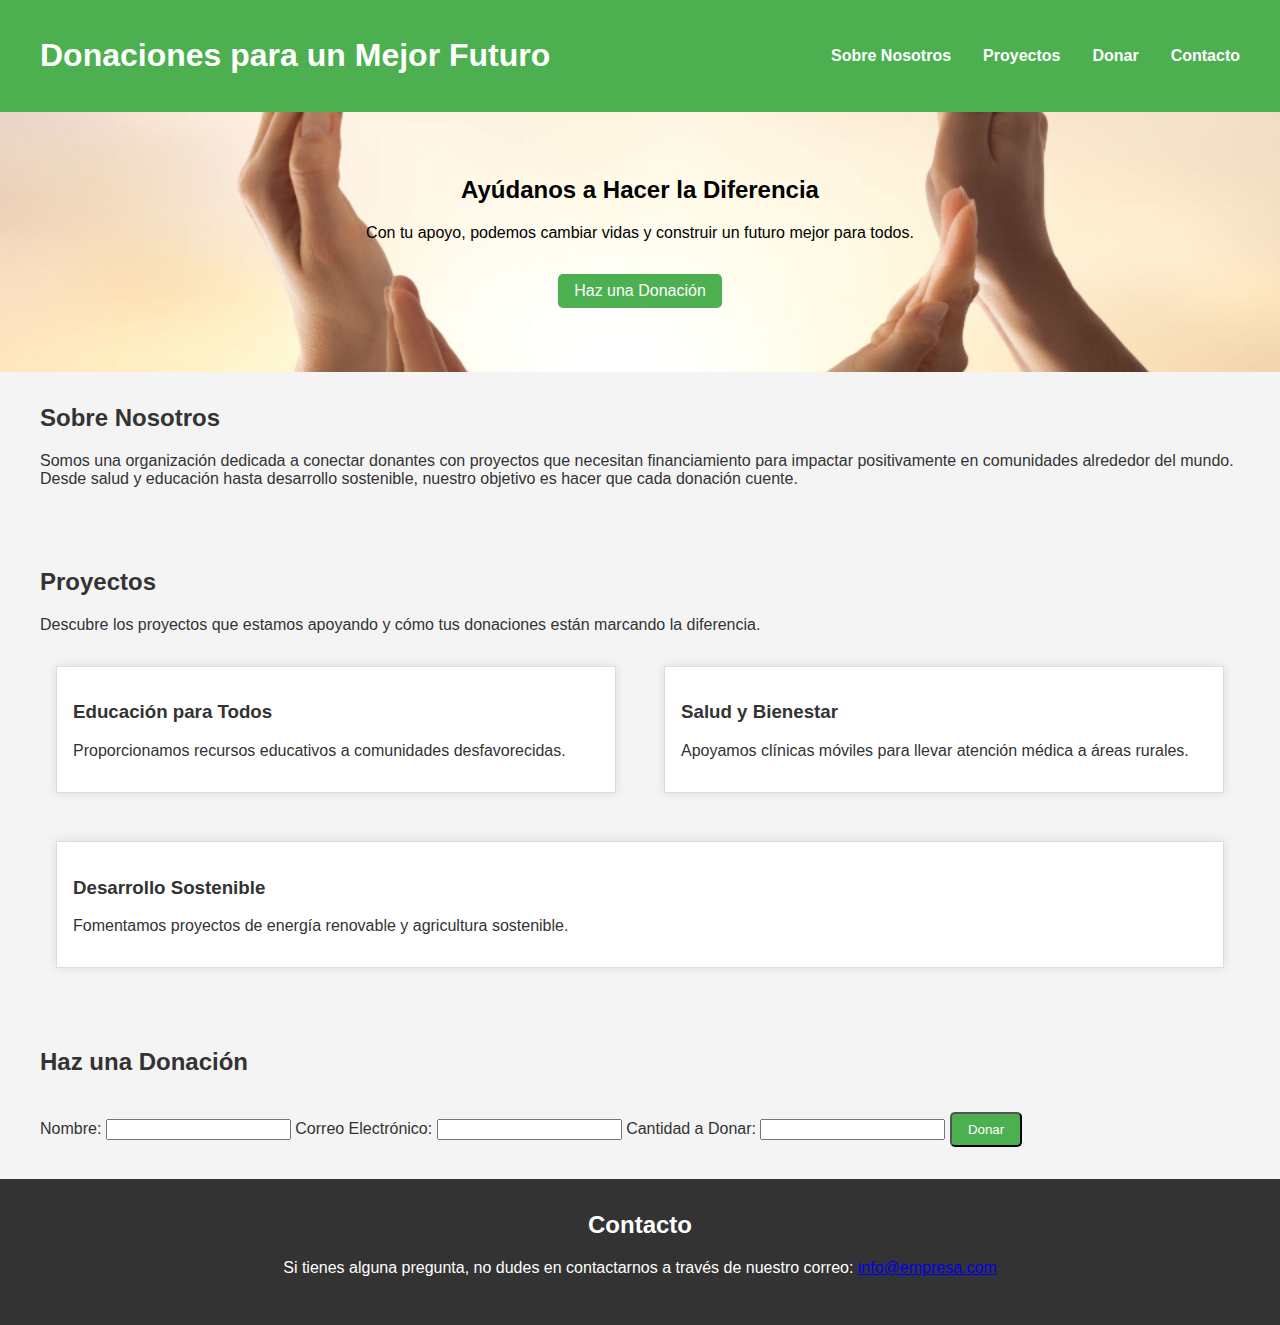
<file: Index.html>
<!DOCTYPE html>
<html lang="es">
<head>
    <meta charset="UTF-8">
    <meta name="viewport" content="width=device-width, initial-scale=1.0">
    <title>Empresa de Donaciones</title>
    <link rel="stylesheet" href="Style.css">
</head>
<body>
    <header>
        <div class="container">
            <h1>Donaciones para un Mejor Futuro</h1>
            <nav>
                <ul>
                    <li><a href="#about">Sobre Nosotros</a></li>
                    <li><a href="#projects">Proyectos</a></li>
                    <li><a href="#donate">Donar</a></li>
                    <li><a href="#contact">Contacto</a></li>
                </ul>
            </nav>
        </div>
    </header>
    
    <main>
        <section id="hero">
            <div class="container">
                <h2>Ayúdanos a Hacer la Diferencia</h2>
                <p>Con tu apoyo, podemos cambiar vidas y construir un futuro mejor para todos.</p>
                <a href="#donate" class="btn">Haz una Donación</a>
            </div>
        </section>
        
        <section id="about" class="section">
            <div class="container">
                <h2>Sobre Nosotros</h2>
                <p>Somos una organización dedicada a conectar donantes con proyectos que necesitan financiamiento para impactar positivamente en comunidades alrededor del mundo. Desde salud y educación hasta desarrollo sostenible, nuestro objetivo es hacer que cada donación cuente.</p>
            </div>
        </section>
        
        <section id="projects" class="section">
            <div class="container">
                <h2>Proyectos</h2>
                <p>Descubre los proyectos que estamos apoyando y cómo tus donaciones están marcando la diferencia.</p>
                <div class="project-list">
                    <div class="project">
                        <h3>Educación para Todos</h3>
                        <p>Proporcionamos recursos educativos a comunidades desfavorecidas.</p>
                    </div>
                    <div class="project">
                        <h3>Salud y Bienestar</h3>
                        <p>Apoyamos clínicas móviles para llevar atención médica a áreas rurales.</p>
                    </div>
                    <div class="project">
                        <h3>Desarrollo Sostenible</h3>
                        <p>Fomentamos proyectos de energía renovable y agricultura sostenible.</p>
                    </div>
                </div>
            </div>
        </section>
        
        <section id="donate" class="section">
            <div class="container">
                <h2>Haz una Donación</h2>
                <form id="donationForm">
                    <label for="name">Nombre:</label>
                    <input type="text" id="name" name="name" required>
                    
                    <label for="email">Correo Electrónico:</label>
                    <input type="email" id="email" name="email" required>
                    
                    <label for="amount">Cantidad a Donar:</label>
                    <input type="number" id="amount" name="amount" required>
                    
                    <button type="submit" class="btn">Donar</button>
                </form>
            </div>
        </section>
    </main>
    
    <footer id="contact" class="section">
        <div class="container">
            <h2>Contacto</h2>
            <p>Si tienes alguna pregunta, no dudes en contactarnos a través de nuestro correo: <a href="mailto:info@empresa.com">info@empresa.com</a></p>
        </div>
    </footer>
    
    <script src="scripts.js"></script>
</body>
</html>
</file>
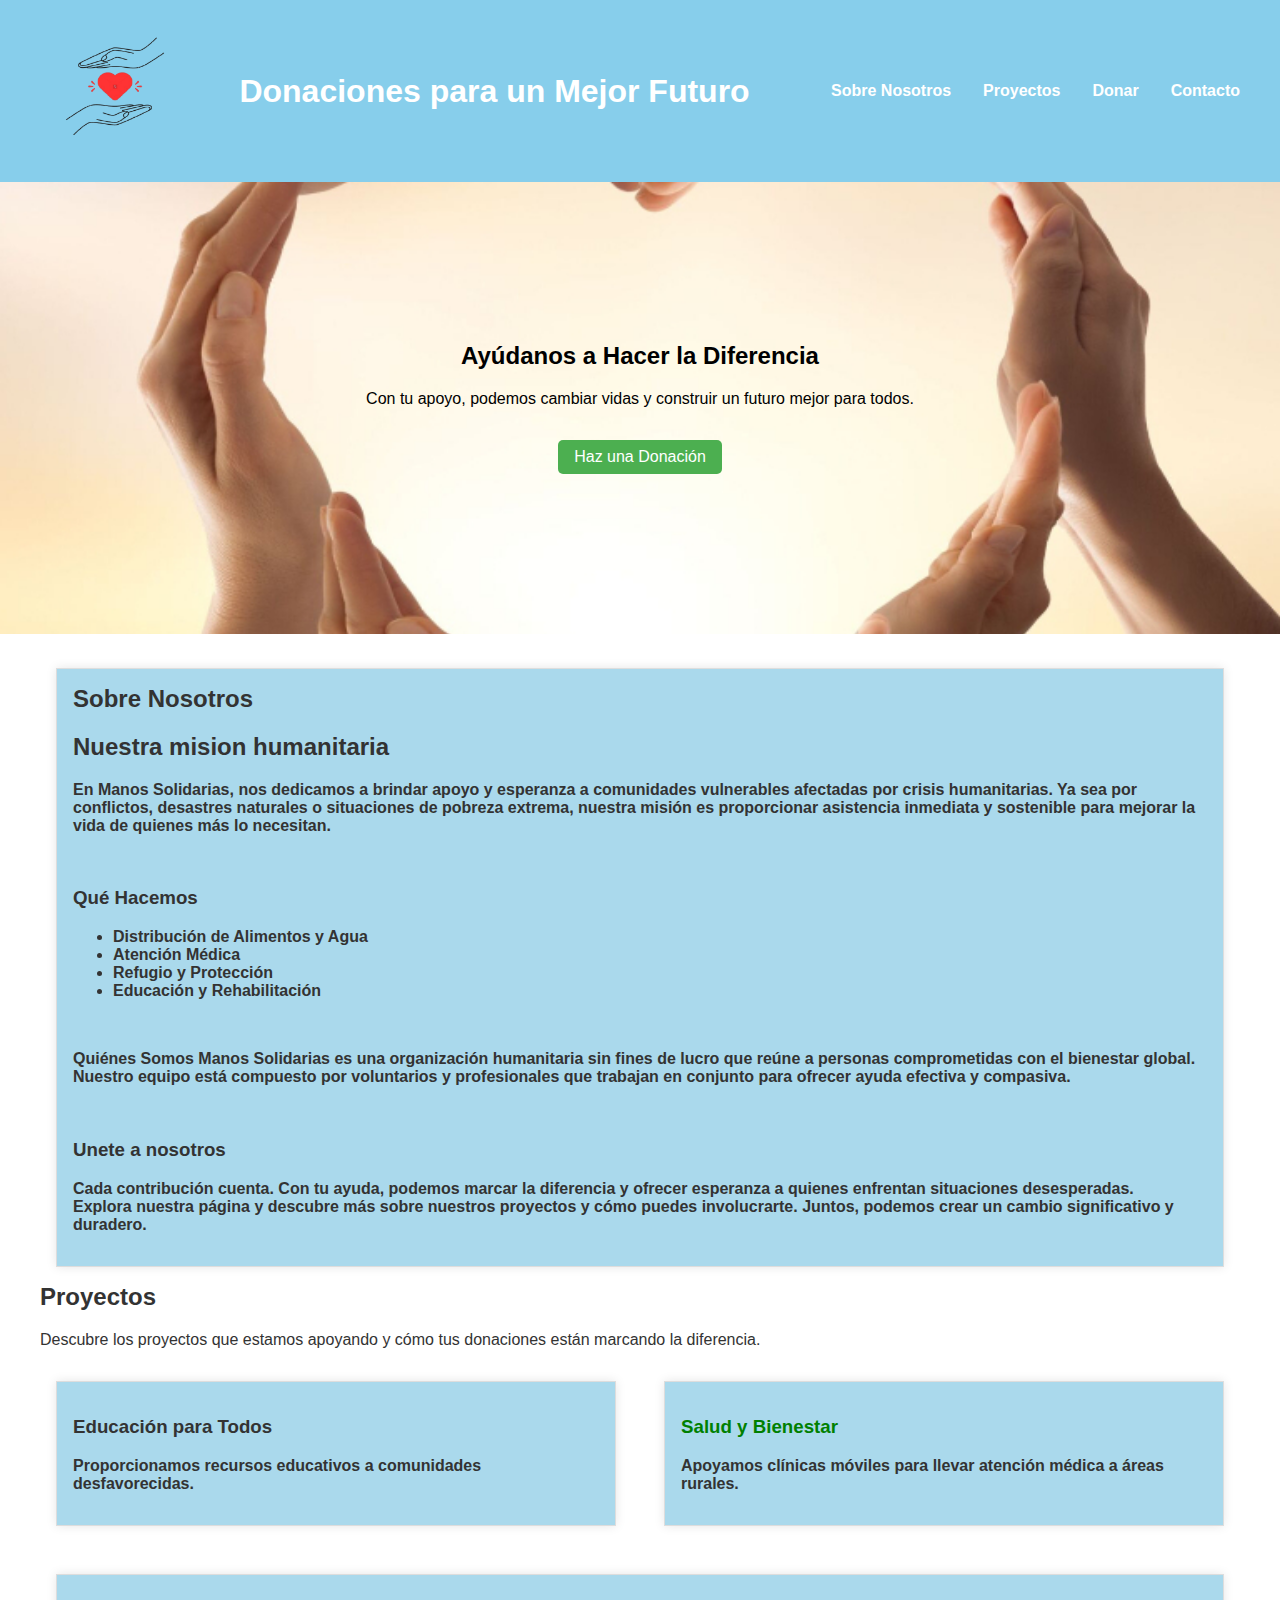
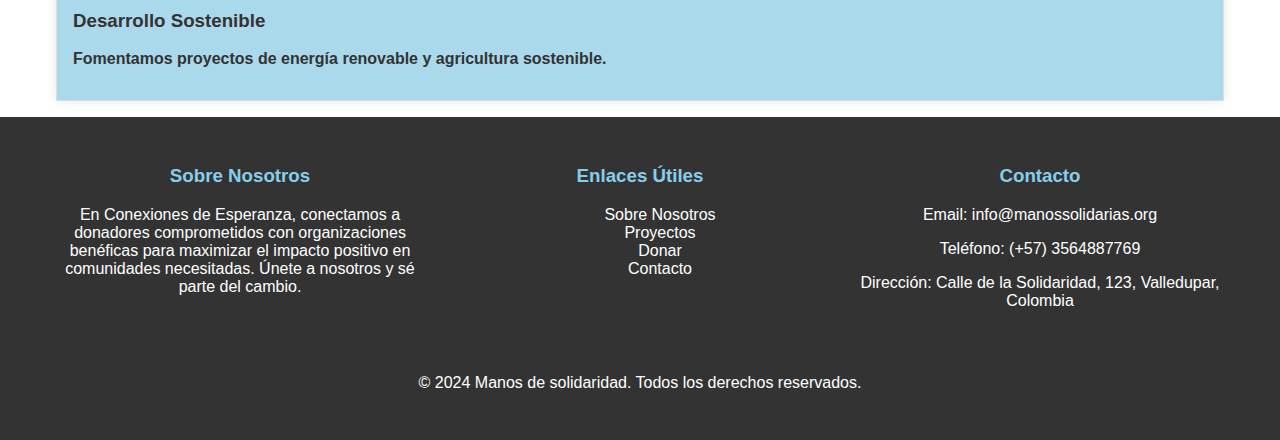
<file: BeneficienciaHumanitaria.html>
<!DOCTYPE html>
<html lang="es">
<head>
    <meta charset="UTF-8">
    <meta name="viewport" content="width=device-width, initial-scale=1.0">
    <title>Manos solidarias</title>
    <link rel="stylesheet" href="Beneficiencia.css">
    <link rel="icon" href="IconoHumanitario.png" type="image/x-icon">
</head>
<body>
    <header>
        <div class="container">
            <img src="ImagenesHumanitarias/LogoHumanitario.png" alt="Logo de beneficiencia" title="Logo de beneficiencia" class="Logo">
            <h1>Donaciones para un Mejor Futuro</h1>
            <nav>
                <ul>
                    <li><a href="#SobreNosotros">Sobre Nosotros</a></li>
                    <li><a href="#Proyectos">Proyectos</a></li>
                    <li><a href="#Donar">Donar</a></li>
                    <li><a href="#Contactos">Contacto</a></li>
                </ul>
            </nav>
        </div>
    </header>
    
    <main>
        <section id="hero">
            <div class="container" id="Donar">
                <h2>Ayúdanos a Hacer la Diferencia</h2>
                <p>Con tu apoyo, podemos cambiar vidas y construir un futuro mejor para todos.</p>
                <a href="FormularioHumanitaria.html" class="btn">Haz una Donación</a>
            </div>
        </section>
        
        <section id="SobreNosotros" class="container">
            <br>
            <div class="project">
                <h2>Sobre Nosotros</h2>
                <div class="section">
                    <h2>Nuestra mision humanitaria</h2>
                <p>
                    En Manos Solidarias, nos dedicamos a brindar apoyo y esperanza a comunidades vulnerables afectadas por crisis humanitarias.
                     Ya sea por conflictos, desastres naturales o situaciones de pobreza extrema, nuestra misión es proporcionar asistencia inmediata y sostenible para mejorar la vida de quienes más lo necesitan.
                </p>
                <br>
                <h3 style="font-weight: bold;">Qué Hacemos</h3>
                <ul>
                    <li>Distribución de Alimentos y Agua</li>
                    <li>Atención Médica</li>
                    <li>Refugio y Protección</li>
                    <li>Educación y Rehabilitación</li>
                </ul>
                <br>
                <p>
                    <strong>Quiénes Somos</strong> Manos Solidarias es una organización humanitaria sin fines de lucro que reúne a personas comprometidas con el bienestar global.
                     Nuestro equipo está compuesto por voluntarios y profesionales que trabajan en conjunto para ofrecer ayuda efectiva y compasiva.
                </p>
                <br>
                <h3 style="font-weight: bold;">Unete a nosotros</h3>
                <p>
                    Cada contribución cuenta. Con tu ayuda, podemos marcar la diferencia y ofrecer esperanza a quienes enfrentan situaciones desesperadas.
                    <br>
                    Explora nuestra página y descubre más sobre nuestros proyectos y cómo puedes involucrarte. Juntos, podemos crear un cambio significativo y duradero.
                </p>
                </div>
            </div>
        </section>
        
        <section id="Proyectos" class="section">         
            <div class="container">
                <h2>Proyectos</h2>
                <p>Descubre los proyectos que estamos apoyando y cómo tus donaciones están marcando la diferencia.</p>
                <div class="project-list">
                    <div class="project">
                        <h3>Educación para Todos</h3>
                        <p>Proporcionamos recursos educativos a comunidades desfavorecidas.</p>
                    </div>
                    <div class="project">
                        <h3 style="color:green;">Salud y Bienestar</h3>
                        <p>Apoyamos clínicas móviles para llevar atención médica a áreas rurales.</p>
                    </div>
                    <div class="project">
                        <h3>Desarrollo Sostenible</h3>
                        <p>Fomentamos proyectos de energía renovable y agricultura sostenible.</p>
                    </div>
                </div>
            </div>
        </section>
        
    </main>
    
    <footer>
        <div class="container">
             <div class="footer-content"> 
                <div class="footer-section about"> 
                    <h3>Sobre Nosotros</h3> 
                    <p>En Conexiones de Esperanza, conectamos a donadores comprometidos con organizaciones benéficas para maximizar el impacto positivo en comunidades necesitadas.
                         Únete a nosotros y sé parte del cambio.</p> 
                </div>
                <div class="footer-section links"> 
                    <h3>Enlaces Útiles</h3>
                    <ul style="list-style: none;">
                        <li><a href="#SobreNosotros">Sobre Nosotros</a></li>
                        <li><a href="gt#Proyectos">Proyectos</a></li>
                        <li><a href="#Donar">Donar</a></li>
                        <li><a href="#Contactos">Contacto</a></li>
                    </ul>
                </div> 
                <div class="footer-section contact"> 
                    <h3>Contacto</h3> 
                    <p>Email: <a href="dairodu123@gmail.com">info@manossolidarias.org</a>
                    </p> 
                    <p>Teléfono: (+57) 3564887769</p> 
                    <p>Dirección: Calle de la Solidaridad, 123, Valledupar, Colombia</p> 
                </div> 
            </div> 
            <div class="footer-bottom">
                 <p>&copy; 2024 Manos de solidaridad. Todos los derechos reservados.</p> 
            </div> 
        </div>

    </footer>
    
    <script src="Humanitaria.js"></script>
</body>
</html>
</file>
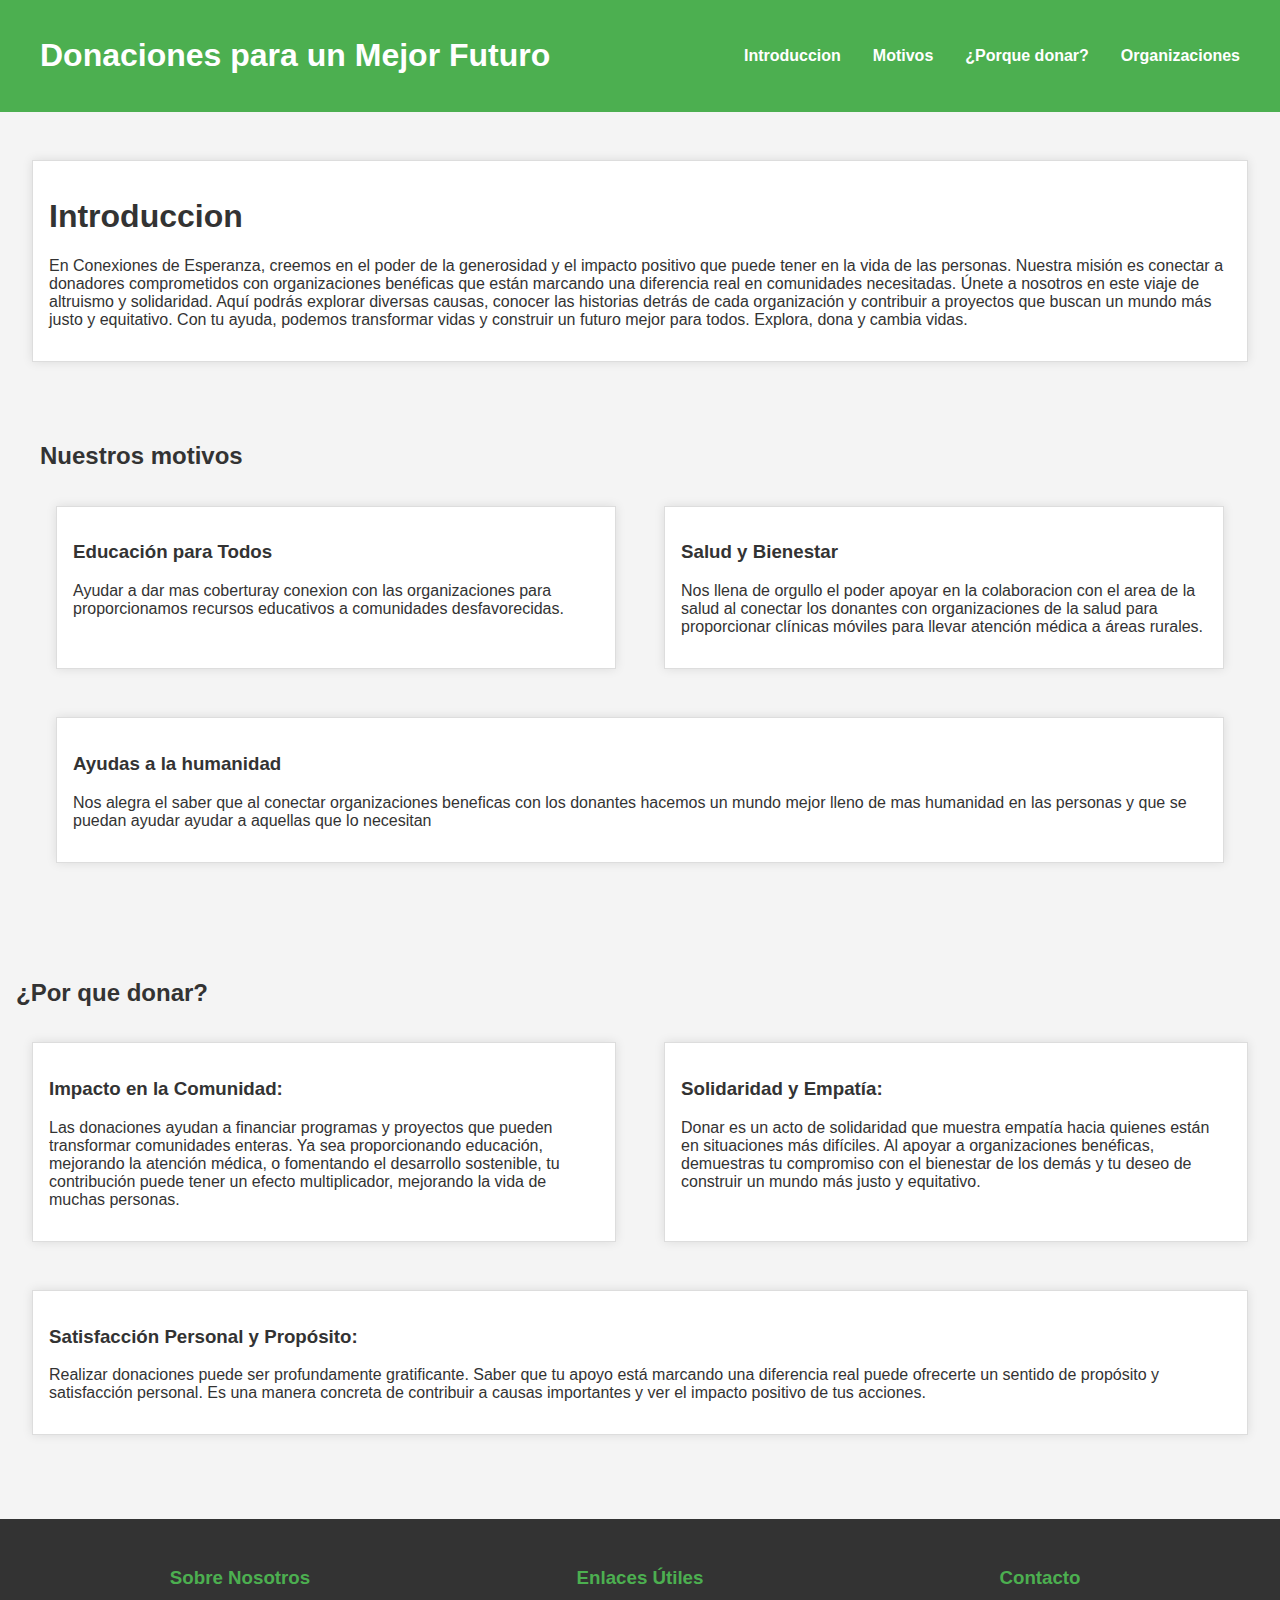
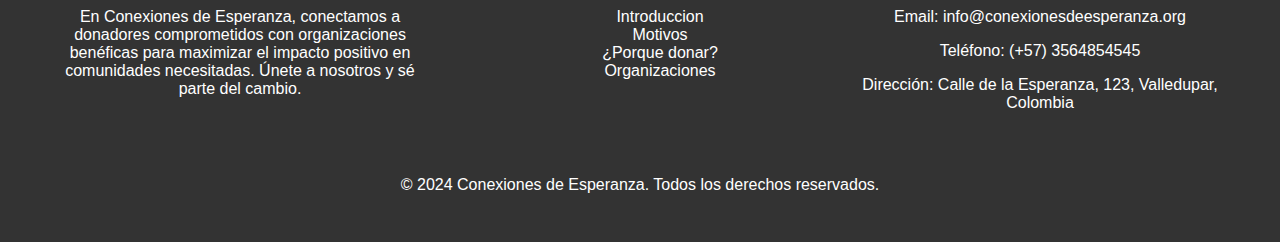
<file: Inicio.html>
<!DOCTYPE html>
<html lang="es">
<head>
    <meta charset="UTF-8">
    <meta name="viewport" content="width=device-width, initial-scale=1.0">
    <title>Conexion -Donaciones para un Mejor Futuro</title>
    <link rel="stylesheet" href="Style.css">
</head>
<body>
    <header>
        <div class="container">
            <h1>Donaciones para un Mejor Futuro</h1>
            <nav>
                <ul>
                    <li><a href="inicio.html#Intrduccion">Introduccion</a></li>
                    <li><a href="inicio.html#Motivos">Motivos</a></li>
                    <li><a href="inicio.html#PorqueDonar">¿Porque donar?</a></li>
                    <li><a href="organizaciones.html">Organizaciones</a></li>
                </ul>
            </nav>
        </div>
    </header>
    
    <main>
        <section id="#Intrduccion" class="section">
            <div class="project">
                <h1>Introduccion</h1>
                <p>
                    En Conexiones de Esperanza, creemos en el poder de la generosidad y el impacto positivo que puede tener en la vida de las personas. Nuestra misión es conectar a donadores comprometidos con organizaciones benéficas que están marcando una diferencia real en comunidades necesitadas.
                    Únete a nosotros en este viaje de altruismo y solidaridad. Aquí podrás explorar diversas causas, conocer las historias detrás de cada organización y contribuir a proyectos que buscan un mundo más justo y equitativo. Con tu ayuda, podemos transformar vidas y construir un futuro mejor para todos.
                    Explora, dona y cambia vidas.
                </p>
            </div>
        </section>
        <section id="Motivos" class="section">
            <div class="container">
                <h2>Nuestros motivos</h2>
                <div class="project-list">
                    <div class="project">
                        <h3>Educación para Todos</h3>
                        <p>Ayudar a dar mas coberturay conexion con las organizaciones para proporcionamos recursos educativos a comunidades desfavorecidas.</p>
                    </div>
                    <div class="project">
                        <h3>Salud y Bienestar</h3>
                        <p>Nos llena de orgullo el poder apoyar en la colaboracion con el area de la salud al conectar los donantes con organizaciones de la salud para proporcionar clínicas móviles para llevar atención médica a áreas rurales.</p>
                    </div>
                    <div class="project">
                        <h3>Ayudas a la humanidad</h3>
                        <p>Nos alegra el saber que al conectar organizaciones beneficas con los donantes hacemos un mundo mejor lleno de mas humanidad en las personas y que se puedan ayudar ayudar a aquellas que lo necesitan</p>
                    </div>
                </div>
            </div>
        </section>
        <br>
        <br>
        <section id="PorqueDonar" class="section">
            <h2>¿Por que donar?</h2>
            <div class="project-list">
                <div class="project">
                    <h3>Impacto en la Comunidad:</h3>
                    <p>Las donaciones ayudan a financiar programas y proyectos que pueden transformar comunidades enteras. 
                        Ya sea proporcionando educación, mejorando la atención médica, o fomentando el desarrollo sostenible, tu contribución puede tener un efecto multiplicador, mejorando la vida de muchas personas.
                    </p>
                </div>
                <div class="project">
                    <h3>Solidaridad y Empatía: </h3>
                    <p>
                        Donar es un acto de solidaridad que muestra empatía hacia quienes están en situaciones más difíciles.
                         Al apoyar a organizaciones benéficas, demuestras tu compromiso con el bienestar de los demás y tu deseo de construir un mundo más justo y equitativo.
                    </p>
                </div>
                <div class="project">
                    <h3>Satisfacción Personal y Propósito: </h3>
                    <p>
                        Realizar donaciones puede ser profundamente gratificante. Saber que tu apoyo está marcando una diferencia real puede ofrecerte un sentido de propósito y satisfacción personal. 
                        Es una manera concreta de contribuir a causas importantes y ver el impacto positivo de tus acciones.
                    </p>
                </div>
            </div>               
        </section>
        <br>
        <br>
        
    </main>

    <footer>
        <div class="container">
             <div class="footer-content"> 
                <div class="footer-section about"> 
                    <h3>Sobre Nosotros</h3> 
                    <p>En Conexiones de Esperanza, conectamos a donadores comprometidos con organizaciones benéficas para maximizar el impacto positivo en comunidades necesitadas.
                         Únete a nosotros y sé parte del cambio.</p> 
                </div>
                <div class="footer-section links"> 
                    <h3>Enlaces Útiles</h3>
                     <ul style="list-style: none;"> 
                        <li><a href="#Intrduccion">Introduccion</a></li>
                        <li><a href="#Motivos">Motivos</a></li>
                        <li><a href="#PorqueDonar">¿Porque donar?</a></li>
                        <li><a href="#Organizaciones">Organizaciones</a></li>
                    </ul> 
                </div> 
                <div class="footer-section contact"> 
                    <h3>Contacto</h3> 
                    <p>Email: <a href="dairodu123@gmail.com">info@conexionesdeesperanza.org</a>
                    </p> 
                    <p>Teléfono: (+57) 3564854545</p> 
                    <p>Dirección: Calle de la Esperanza, 123, Valledupar, Colombia</p> 
                </div> 
            </div> 
            <div class="footer-bottom">
                 <p>&copy; 2024 Conexiones de Esperanza. Todos los derechos reservados.</p> 
            </div> 
        </div>

    </footer>
</body>
</html>
</file>
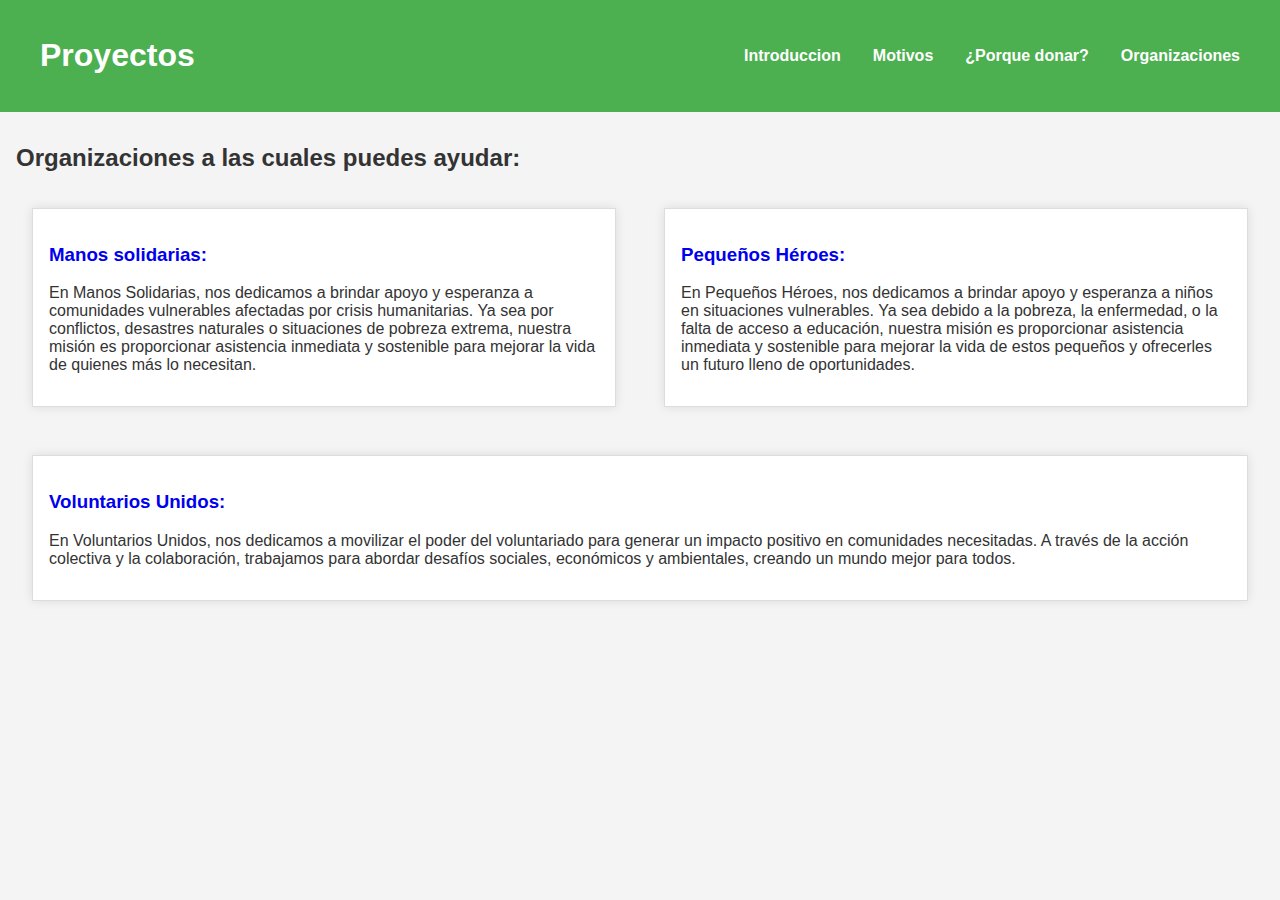
<file: organizaciones.html>
<!DOCTYPE html>
<html lang="es">
<head>
    <meta charset="UTF-8">
    <meta name="viewport" content="width=device-width, initial-scale=1.0">
    <title>Proyectos</title>
    <link rel="stylesheet" href="Style.css">
</head>
<body>
    <header>
        <div class="container">
            <h1>Proyectos</h1>
            <nav>
                <ul>
                    <li><a href="inicio.html#Intrduccion">Introduccion</a></li>
                    <li><a href="inicio.html#Motivos">Motivos</a></li>
                    <li><a href="inicio.html#PorqueDonar">¿Porque donar?</a></li>
                    <li><a href="organizaciones.html">Organizaciones</a></li>
                </ul>
            </nav>
        </div>
    </header>
    
    <main>
        <section id="Organizaciones" class="section" >
            <h2>Organizaciones a las cuales puedes ayudar: </h2>
            <div class="project-list">
                <div class="project">
                    <h3> <a href="BeneficienciaHumanitaria.html" style="text-decoration: none; font-weight: bold;">Manos solidarias: </a></h3>
                    <p>
                        En Manos Solidarias, nos dedicamos a brindar apoyo y esperanza a comunidades vulnerables afectadas por crisis humanitarias. 
                        Ya sea por conflictos, desastres naturales o situaciones de pobreza extrema, nuestra misión es proporcionar asistencia inmediata y sostenible para mejorar la vida de quienes más lo necesitan.
                    </p>
                </div>
                <div class="project">
                    <h3> <a href="OrganizacionInfantil.html" style="text-decoration: none; font-weight: bold;">Pequeños Héroes: </a></h3>
                    <p>
                        En Pequeños Héroes, nos dedicamos a brindar apoyo y esperanza a niños en situaciones vulnerables.
                        Ya sea debido a la pobreza, la enfermedad, o la falta de acceso a educación, nuestra misión es proporcionar asistencia inmediata y sostenible para mejorar la vida de estos pequeños y ofrecerles un futuro lleno de oportunidades.
                    </p>
                </div>
                <div class="project">
                    <h3> <a href="Voluntariado.html" style="text-decoration: none; font-weight: bold;">Voluntarios Unidos: </a></h3>
                    <p>
                        En Voluntarios Unidos, nos dedicamos a movilizar el poder del voluntariado para generar un impacto positivo en comunidades necesitadas.
                        A través de la acción colectiva y la colaboración, trabajamos para abordar desafíos sociales, económicos y ambientales, creando un mundo mejor para todos.
                    </p>
                </div>
            </div>
        </section>
    </main>
</body>
</html>
</file>
<file: Style.css>
body {
    font-family: 'Arial', sans-serif;
    margin: 0;
    padding: 0;
    background-color: #f4f4f4;
    color: #333;
}

header {
    background-color: #4CAF50;
    color: white;
    padding: 1rem 0;
}

header .container {
    display: flex;
    justify-content: space-between;
    align-items: center;
    max-width: 1200px;
    margin: 0 auto;
    padding: 0 1rem;
}

nav ul {
    list-style: none;
    padding: 0;
    margin: 0;
    display: flex;
}

nav ul li {
    margin-left: 2rem;
}

nav ul li a {
    color: white;
    text-decoration: none;
    font-weight: bold;
}

#hero {
    background: url('Unidad.jpg') no-repeat center center/cover;
    color: black;
    padding: 4rem 0;
    text-align: center;
    

}

.section {
    padding: 2rem 1rem;
}

.container {
    max-width: 1200px;
    margin: 0 auto;
}

h2 {
    margin-top: 0;
}

.btn {
    background-color: #4CAF50;
    color: white;
    padding: 0.5rem 1rem;
    text-decoration: none;
    border-radius: 5px;
    display: inline-block;
    margin-top: 1rem;
}

.project-list {
    display: flex;
    flex-wrap: wrap;
    gap: 1rem;
}

.project {
    background-color: white;
    border: 1px solid #ddd;
    padding: 1rem;
    flex: 1 1 calc(33.333% - 2rem);
    box-shadow: 0 0 10px rgba(0, 0, 0, 0.1);
    margin: 1rem;
}

footer {
    background-color: #333;
    color: white;
    padding: 1rem 0;
    text-align: center;
}


footer {
    background-color: #333;
    color: white;
    padding: 2rem 0;
    text-align: center;
}

.footer-content {
    display: flex;
    justify-content: space-around;
    flex-wrap: wrap;
    max-width: 1200px;
    margin: 0 auto;
}

.footer-section {
    flex: 1;
    padding: 1rem;
}

.footer-section h3 {
    margin-top: 0;
    color: #4CAF50;
}


.footer-section a {
    color: white;
    text-decoration: none;
}

.footer-section a:hover {
    text-decoration: underline;
}

.footer-bottom {
    margin-top: 2rem;
}


.mision-vision-list {
    display: flex;
    flex-wrap: wrap;
    gap: 1rem;
}

.mision-vision {
    background-color: white;
    border: 1px solid #ddd;
    padding: 1rem;
    flex: 1 1 calc(33.333% - 2rem);
    box-shadow: 0 0 10px rgba(0, 0, 0, 0.1);
    margin: 1rem;
}
</file>
<file: Beneficiencia.css>
body {
    font-family: 'Arial', sans-serif;
    margin: 0;
    padding: 0;
    background-color: rgb(255, 255, 255);
    color: #333;
}

header {
    background-color: rgb(135, 206, 235);
    color: white;
    padding: 1rem 0;
}

header .container {
    display: flex;
    justify-content: space-between;
    align-items: center;
    max-width: 1200px;
    margin: 0 auto;
    padding: 0 1rem;
}

nav ul {
    list-style: none;
    padding: 0;
    margin: 0;
    display: flex;
}

nav ul li {
    margin-left: 2rem;
}

nav ul li a {
    color: white;
    text-decoration: none;
    font-weight: bold;
}

ul li{
    font-size: medium;
}

.Logo{
    width: 150px;
    height: 150px;
    border-radius: 20px;
    padding: 0 -5rem;
}
#hero {
    background-image: url('Unidad.jpg');
    background-size: cover; /* Hace que la imagen cubra toda el área del contenedor */
    background-position: center center; /* Centra la imagen en el contenedor */
    background-repeat: no-repeat; /* Evita que la imagen se repita */
    background-attachment: fixed; /* Mantiene la imagen fija mientras se hace scroll */
    color: black;
    padding: 10rem 0;
    text-align: center;
}

.Section{
    padding: 2rem 1rem;
}


.container {
    max-width: 1200px;
    margin: 0 auto;
}

h1 {
    font-family: 'Roboto', sans-serif;   
}

h2 {
    margin-top: 0;
    font-family: Verdana, sans-serif;
    font-weight: bold;
    
}

p{
    font-family:'Lucida Sans', 'Lucida Sans Regular', 'Lucida Grande', 'Lucida Sans Unicode', Geneva, Verdana, sans-serif;
    font-size: medium;
}

.btn {
    background-color: #4CAF50;
    color: white;
    padding: 0.5rem 1rem;
    text-decoration: none;
    border-radius: 5px;
    display: inline-block;
    margin-top: 1rem;
}

.project-list {
    display: flex;
    flex-wrap: wrap;
    gap: 1rem;

}

.project {
    background-color: rgb(170, 217, 236);
    border: 1px solid #ddd;
    padding: 1rem;
    flex: 1 1 calc(33.333% - 2rem);
    box-shadow: 0 0 10px rgba(0, 0, 0, 0.1);
    margin: 1rem;
    font-weight: bold;
}

footer {
    background-color: #333;
    color: white;
    padding: 1rem 0;
    text-align: center;
}

footer {
    background-color: #333;
    color: white;
    padding: 2rem 0;
    text-align: center;
}

.footer-content {
    display: flex;
    justify-content: space-around;
    flex-wrap: wrap;
    max-width: 1200px;
    margin: 0 auto;
}

.footer-section {
    flex: 1;
    padding: 1rem;
}

.footer-section h3 {
    margin-top: 0;
    color: rgb(135, 206, 235);;
}

.footer-section p,
.footer-section a {
    color: white;
    text-decoration: none;
}

.footer-section a:hover {
    text-decoration: underline;
}

.footer-bottom {
    margin-top: 2rem;
}
</file>
